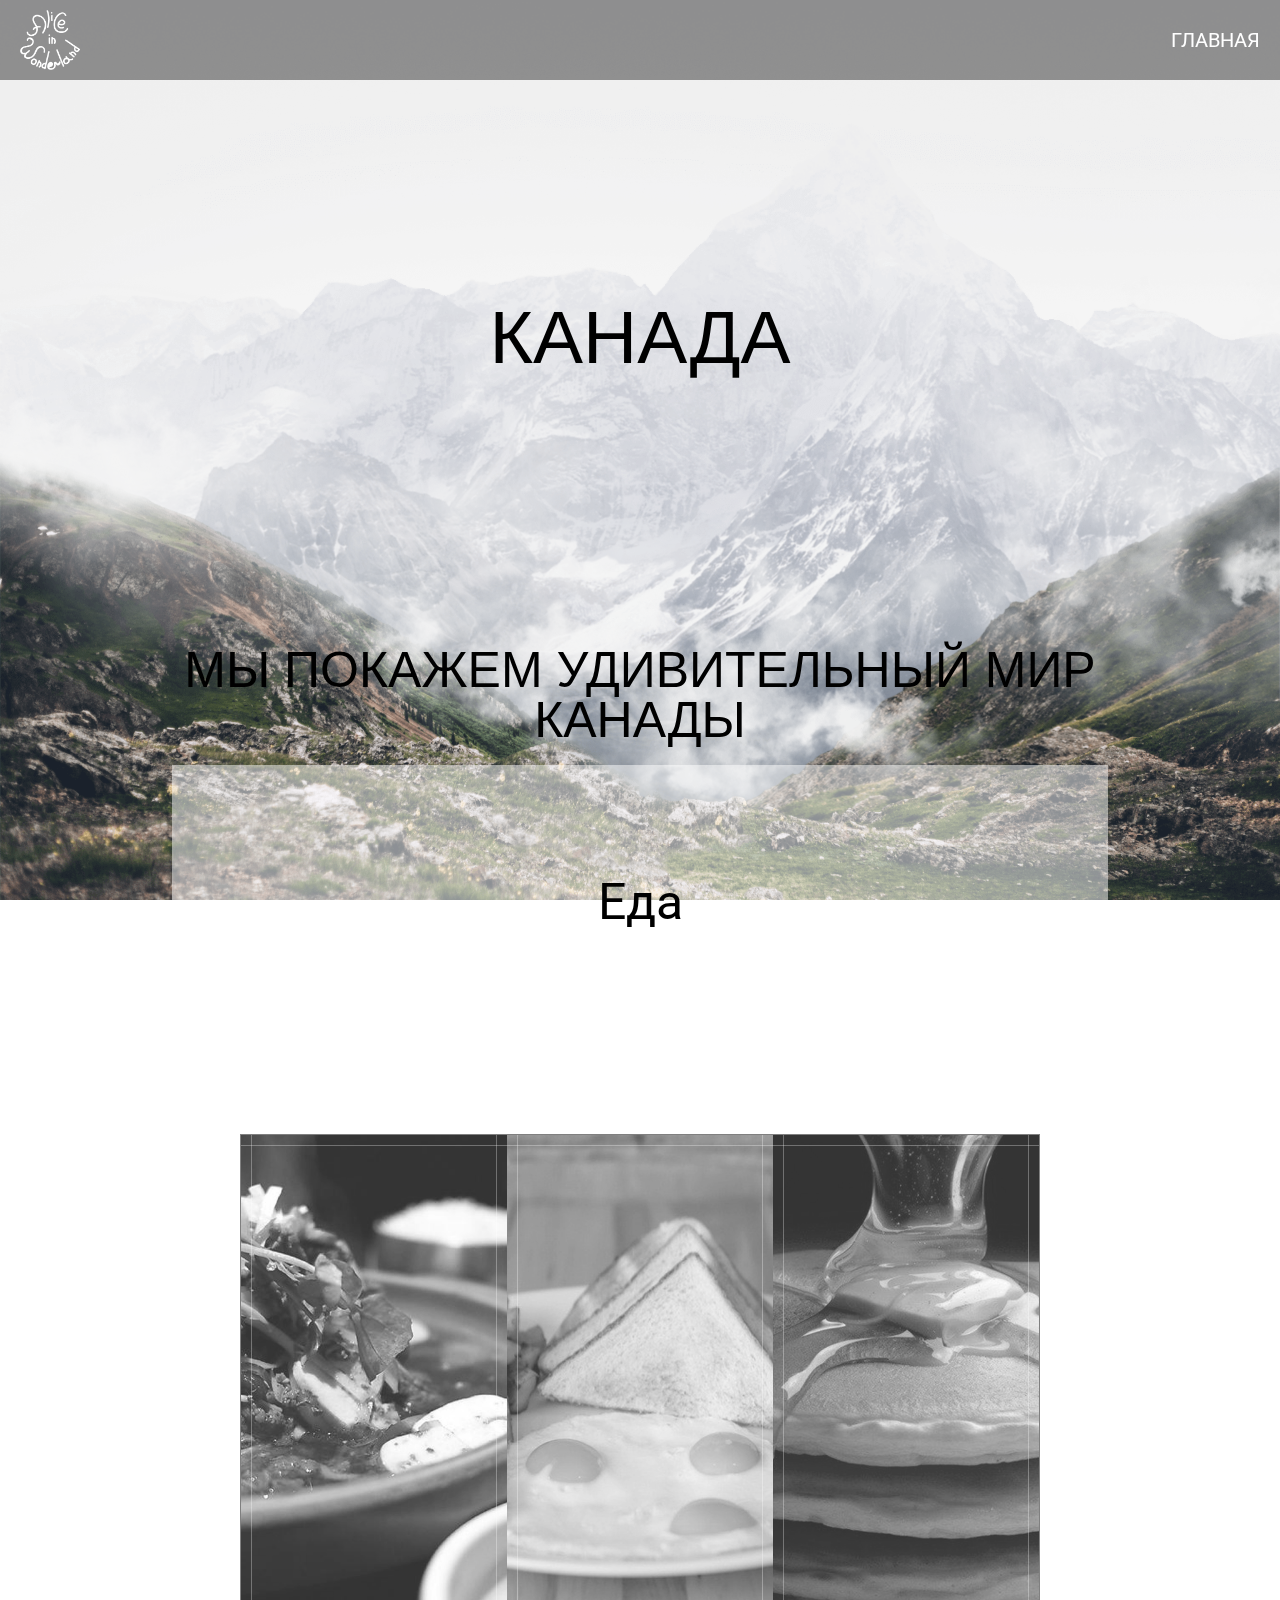
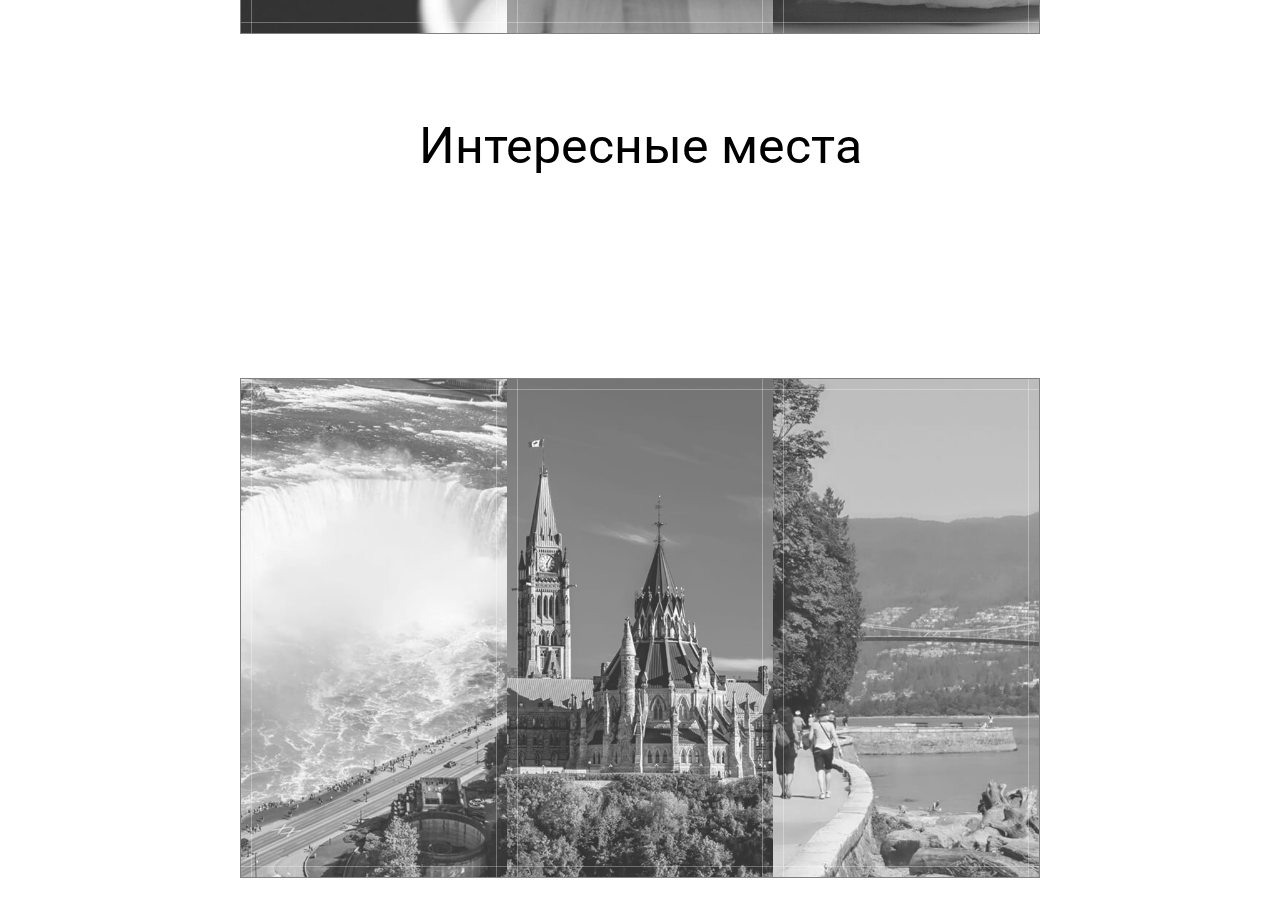
<file: countries/kanada/index.html>
<!DOCTYPE html>
<html lang="ru">
<head>
	<link rel="shortcut icon" href="img/headLogo.ico" type="image/x-icon">
	<link href="https://fonts.googleapis.com/css2?family=Roboto:wght@400;500;700;900&display=swap" rel="stylesheet">
	<link rel="stylesheet" href="css/style.css">
	<meta name="robots" content="none">
	<meta name="Copyright" content="Vlise">
	<meta charset="UTF-8">
	<meta name="viewport" content="width=device-width, initial-scale=0.6 maximum-scale=0.6, user-scalable=no">
	<title>Канада</title>
</head>
<body>
	<nav class="nav">
		<div class="nav__logo">
			<img src="img/logo-top.png" alt="">
		</div>
		<div class="nav__back"><a href="../../index.html">главная</a></div>
	</nav>
	<div class="page">
			<div class="paralax">
					<div class="paralax__montain paralax__montain_1"></div>
					<div class="paralax__montain paralax__montain_2"></div>
					<div class="paralax__montain paralax__montain_3"></div>
					<div class="paralax__montain paralax__fog"></div>
			</div>
		</div>
		<div class="content-paralax">
			<div class="content-paralax__body">
				<div class="content-paralax__header">
					<h1 class="content-paralax__title">Канада</h1>
					<h2 class="content-paralax__subtitle">Мы покажем удивительный мир канады</h2>
				</div>
				<div class="content-paralax__article">
					<div class="row">
			<div class="col" id="food">
				<h3>Еда</h3>
					<div class="card-wrapper" id="firstCard">
						<div class="card">
							<div class="front" id="firstCardItem">
								<div class="card__title">Традиционный гуляш</div>	
								
							</div>
							<div class="back">
								<div class="card__subtitle">Канадский вариант гуляша – это прекрасный выбор мясного блюда, которое отлично украсит любой гарнир</div>
							</div>
						</div>
					</div>
					<div class="card-wrapper" id="secondCard">
						<div class="card">
							<div class="front"  id="secondCardItem">
								<div class="card__title">Канадский завтрак</div>
							</div>
							<div class="back">
								<div class="card__subtitle">Этот традиционный канадский завтрак встречается во всех ценовых категориях, от забегаловок до элитных ресторанов. Качество приготовления, разумеется, зависит от категории ресторана, но не его базовый набор.</div>
							</div>
						</div>
					</div>
					<div class="card-wrapper" id="thirdCard">
						<div class="card">
							<div class="front" id="thirdCardItem">
								<div class="card__title">Кленовый сироп</div>
							</div>
							<div class="back">
								<div class="card__subtitle">Кленовый сироп получил широкое применение в национальной американской и канадской кухне. Здесь его подают в качестве сладкого дополнения к мороженому, оладьям, блинам и вафлям.</div>
							</div>
						</div>
					</div>
				<div class="wrapper">
		<section class="content-img">
			<div class="img-box" style="background-image: url(img/kitchen/1.png)">
				<span class="bor-left-rig"></span>
				<span class="bor-top-bot"></span>
				<div class="container-box">
					<h2>Традиционный гуляш</h2>
					<p>Канадский вариант гуляша – это прекрасный выбор мясного блюда, которое отлично украсит любой гарнир: будь ли это картошка, или же банальные макароны. Гуляш по-канадски готовится очень просто и довольно быстро.</p>
				</div>
			</div>
			<div class="img-box" style="background-image: url(img/kitchen/2.png)">
				<span class="bor-left-rig"></span>
				<span class="bor-top-bot"></span>
				<div class="container-box">
					<h2>Канадский завтрак</h2>
					<p>Этот традиционный канадский завтрак встречается во всех ценовых категориях, от забегаловок до элитных ресторанов. Качество приготовления, разумеется, зависит от категории ресторана, но не его базовый набор.

</p>
				</div>
			</div>
			<div class="img-box" style="background-image: url(img/kitchen/3.png)">
				<span class="bor-left-rig"></span>
				<span class="bor-top-bot"></span>
				<div class="container-box">
					<h2> Кленовый сироп</h2>
					<p>Кленовый сироп получил широкое применение в национальной американской и канадской кухне. Здесь его подают в качестве сладкого дополнения к мороженому, оладьям, блинам и вафлям. Часто кленовый сироп является ингредиентом овощных и мясных блюд, выпечки, соусов и десертов. Его используют как натуральный заменитель сахара при выпечке кондитерских изделий.</p>
				</div>
			</div>
		</section>
	</div>
			</div>
		
	</div>
			<div class="row footer">
			<div class="col" id="int-places">
				<h3>Интересные места</h3>
						<div class="card-wrapper" id="fourthCard">
						<div class="card">
							<div class="front" id="fourthCardItem">
								<div class="card__title">Ниагарский водопад</div>	
								
							</div>
							<div class="back">
								<div class="card__subtitle">Находится на границе двух стран: Канады и США. Та часть, которая расположена на канадской территории имеет форму подковы. Часто этот водопад так и называют. Его считают самым мощным в Северной Америке.</div>
							</div>
						</div>
					</div>
					<div class="card-wrapper" id="fifthCard">
						<div class="card">
							<div class="front"  id="fifthCardItem">
								<div class="card__title">Парламентский холм (Оттава)</div>
							</div>
							<div class="back">
								<div class="card__subtitle">Находится на южном берегу реки в Оттаве и является сердцем города. Это символ национального возрождения. Представляет собой архитектурный комплекс, в котором заседают высшие органы власти страны.</div>
							</div>
						</div>
					</div>
					<div class="card-wrapper" id="sixthCard">
						<div class="card">
							<div class="front" id="sixthCardItem">
								<div class="card__title">Парк Стэнли (Ванкувер)</div>
							</div>
							<div class="back">
								<div class="card__subtitle">Расположен на полуострове. Омывается водами Английского залива, Ванкуверской гавани. Парк граничит с деловым центром Ванкувера. Открыт он был в 1888 году, назван в честь 6-го генерал-губернатора Канады.</div>
							</div>
						</div>
					</div>
				<div class="wrapper">
		<section class="content-img">
			<div class="img-box" style="background-image: url(img/intresting/1.png)">
				<span class="bor-left-rig"></span>
				<span class="bor-top-bot"></span>
				<div class="container-box">
					<h2>Ниагарский водопад</h2>
					<p>Находится на границе двух стран: Канады и США. Та часть, которая расположена на канадской территории имеет форму подковы. Часто этот водопад так и называют. Его считают самым мощным в Северной Америке. Ежегодно Подкова забирает от 8 см до 2 м канадской территории. Для приостановления этого процесса создана целая система каналов и водоотводов.</p>
				</div>
			</div>
			<div class="img-box" style="background-image: url(img/intresting/2.png)">
				<span class="bor-left-rig"></span>
				<span class="bor-top-bot"></span>
				<div class="container-box">
					<h2>Парламентский холм (Оттава)</h2>
					<p>Находится на южном берегу реки в Оттаве и является сердцем города. Это символ национального возрождения. Представляет собой архитектурный комплекс, в котором заседают высшие органы власти страны. Самую его высокую часть называют Башней Мира. Она посвящена погибшим во время Первой мировой войны канадцам.</p>
				</div>
			</div>
			<div class="img-box" style="background-image: url(img/intresting/3.png)">
				<span class="bor-left-rig"></span>
				<span class="bor-top-bot"></span>
				<div class="container-box">
					<h2>Парк Стэнли (Ванкувер)</h2>
					<p>Расположен на полуострове. Омывается водами Английского залива, Ванкуверской гавани. Парк граничит с деловым центром Ванкувера. Открыт он был в 1888 году, назван в честь 6-го генерал-губернатора Канады. Площадь парка составляет более 400 га.</p>
				</div>
			</div>
		</section>
	</div>
	</div>
			</div>
				</div>
			</div>
		</div>
		<script src="js/jquery-3.4.1.js"></script>
		<script src="js/kanadaScripts-dist.js"></script>
		<script src="js/toggleClass.js"></script>
</body>
</html>
</file>
<file: countries/kanada/css/style.css>
@charset "UTF-8";
/*Обнуление*/
* {
  padding: 0;
  margin: 0;
  border: 0;
}

*, *:before, *:after {
  box-sizing: border-box;
}

:focus, :active {
  outline: none;
}

a:focus, a:active {
  outline: none;
}

nav, footer, header, aside {
  display: block;
}

html, body {
  height: 100%;
  width: 100%;
  font-size: 100%;
  line-height: 1;
  font-size: 14px;
  -ms-text-size-adjust: 100%;
  -moz-text-size-adjust: 100%;
  -webkit-text-size-adjust: 100%;
}

input, button, textarea {
  font-family: inherit;
}

input::-ms-clear {
  display: none;
}

button {
  cursor: pointer;
}

button::-moz-focus-inner {
  padding: 0;
  border: 0;
}

a, a:visited {
  text-decoration: none;
}

a:hover {
  text-decoration: none;
}

ul li {
  list-style: none;
}

img {
  vertical-align: top;
}

h1, h2, h3, h4, h5, h6 {
  font-size: inherit;
  font-weight: inherit;
}

/*--------------------*/
body {
  overflow-x: hidden;
  /* Hide scrollbars */
}

.page {
  position: absolute;
  width: 100%;
  height: 100%;
  top: 0;
  left: 0;
}
.page .paralax {
  position: relative;
  height: 100%;
}

.paralax__montain {
  position: fixed;
  width: 100%;
  height: 100%;
  top: 0;
  left: 0;
}

.paralax__montain_1 {
  background: url("../img/m_1.png") 0 0/cover no-repeat;
}

.paralax__montain_2 {
  z-index: 1;
  background: url("../img/m_2.png") bottom right/45% no-repeat;
}

.paralax__montain_3 {
  z-index: 1;
  background: url("../img/m_3.png") bottom left/100% no-repeat;
}

.paralax__fog {
  background: url("../img/fog_1.png") bottom/100% no-repeat;
  position: fixed;
  height: 100%;
  width: 100%;
  top: 0;
  left: 0;
  z-index: 2;
}

.content-paralax {
  width: 100vw;
  margin: 0 auto;
  position: relative;
}
.content-paralax__header {
  text-align: center;
  text-transform: uppercase;
  margin-bottom: 20px;
}
.content-paralax__body {
  z-index: 5;
  max-width: 1170px;
  min-width: 400px;
  margin: 0 auto;
}
.content-paralax__title {
  padding-bottom: 170px;
  font-size: calc(60px + 15 * ((100vw - 320px) / (1280 - 320)));
}
.content-paralax__subtitle {
  font-family: "Sawarabi Gothic", sans-serif;
  padding: 100px 20px 0 20px;
  font-size: calc(40px + 10 * ((100vw - 320px) / (1280 - 320)));
}
.content-paralax__article {
  margin: 0 auto;
  max-width: 80%;
  min-width: 400px;
  z-index: 8;
  background-color: rgba(255, 255, 255, 0.5);
  padding: 25px;
  font-size: 18px;
  line-height: 24px;
}
.content-paralax__article p {
  z-index: 5;
  margin-bottom: 20px;
}

.card {
  width: 300px;
  height: 300px;
  position: relative;
  perspective: 1000px;
}
.card .front,
.card .back {
  padding: 0 20px;
  border-radius: 10px;
  display: flex;
  justify-content: center;
  align-items: center;
  position: absolute;
  width: 100%;
  height: 100%;
  left: 0;
  top: 0;
  transition: all 1s ease;
  -webkit-backface-visibility: hidden;
          backface-visibility: hidden;
}
.card .front {
  background-color: lightgreen;
}
.card .back {
  color: #fff;
  background-color: #000;
  transform: rotateY(180deg);
}

.card-wrapper.active .front {
  transform: rotateY(180deg);
}
.card-wrapper.active .back {
  transform: rotateY(360deg);
}

body {
  font-family: "Roboto", sans-serif;
  color: black;
}

.nav {
  z-index: 9999;
  position: fixed;
  top: 0;
  left: 0;
  width: 100%;
  transition: all 0.3s ease;
  padding: 0 20px;
  height: 80px;
  display: flex;
  justify-content: space-between;
  align-items: center;
  background-color: rgba(0, 0, 0, 0.4);
}
.nav__logo {
  width: 60px;
  height: 60px;
}
.nav__logo img {
  width: 100%;
  height: 100%;
}
.nav__back a {
  font-size: 20px;
  color: white;
  text-transform: uppercase;
}

.nav.out {
  transform: translateY(-100%);
}

.content-paralax {
  z-index: 10;
}

.content-paralax__title {
  font-family: "Sawarabi Gothic", sans-serif;
  margin-top: 300px;
}

.col {
  text-align: center;
}

.col h3 {
  font-size: calc(35px + 15 * ((100vw - 320px) / (1280 - 320)));
  margin-bottom: 100px;
  margin-top: 100px;
}

.col span {
  margin-top: 100px;
}

.row {
  padding: 0;
}

.wrapper {
  display: -moz-flex;
  display: -ms-flex;
  display: -o-flex;
  display: flex;
  justify-content: center;
  -ms-align-items: center;
  align-items: center;
}

.content-img {
  height: 500px;
  min-width: 800px;
  display: -moz-flex;
  display: -ms-flex;
  display: -o-flex;
  display: flex;
  border: 1px solid gray;
  /*
  padding: 20px;
  */
}

.img-box {
  flex-grow: 1;
  background-size: 750px 500px;
  background-position: center;
  background-repeat: no-repeat;
  transition: 1s;
  filter: grayscale(1);
  opacity: 0.8;
  position: relative;
  overflow: hidden;
}

.img-box:hover {
  background-size: 900px 600px;
  flex-grow: 5;
  filter: grayscale(0);
  opacity: 1;
}

.bor-left-rig::before,
.bor-top-bot::before,
.bor-left-rig::after,
.bor-top-bot::after {
  content: "";
  position: absolute;
  background-color: white;
  opacity: 0.3;
  transition: 1s;
}

.bor-left-rig::before {
  width: 1px;
  height: 100%;
  top: 0;
  left: 10px;
}

.bor-top-bot::before {
  width: 100%;
  height: 1px;
  top: 10px;
  left: 0;
}

.bor-left-rig::after {
  width: 1px;
  height: 100%;
  bottom: 0;
  right: 10px;
}

.bor-top-bot::after {
  width: 100%;
  height: 1px;
  bottom: 10px;
  right: 0;
}

.img-box:hover .bor-left-rig::before,
.img-box:hover .bor-left-rig::after,
.img-box:hover .bor-top-bot::before,
.img-box:hover .bor-top-bot::after {
  transition: 1s;
  opacity: 0.7;
  transition-delay: 0.3s;
}

.img-box:hover .bor-left-rig::after {
  transform: translateY(-100%);
}

.img-box:hover .bor-left-rig::before {
  transform: translateY(100%);
}

.img-box:hover .bor-top-bot::before {
  transform: translateX(100%);
}

.img-box:hover .bor-top-bot::after {
  transform: translateX(-100%);
}

/*///////////////////////////////*/
.container-box {
  color: white;
  font-size: 16px;
  background-color: #000;
  font-family: Roboto, sans-serif;
  opacity: 0.7;
  text-align: justify;
  width: 70%;
  position: absolute;
  bottom: 10px;
  right: 15px;
  padding: 15px;
  box-sizing: border-box;
  transform: translateY(120%);
  transition: 0.5s;
}

.img-box:hover .container-box {
  transform: translateY(0);
  transition-delay: 1s;
}

.container-box h2 {
  margin: 0 0 5px;
  padding: 0;
  text-transform: uppercase;
  font-size: 28px;
  color: #4cdde5;
}

.container {
  margin-bottom: 100px;
  overflow: hidden;
  border-radius: 30px;
  z-index: 999;
  background: rgba(255, 255, 255, 0.7);
}

.card-wrapper {
  padding: 20px;
}

.card {
  margin: 0 auto;
  display: none;
}

#firstCardItem {
  color: white;
  background: url("../img/kitchen/1.png");
  background-size: cover;
  background-position: center;
}

#secondCardItem {
  color: white;
  background: url("../img/kitchen/2.png");
  background-size: cover;
  background-position: center;
}

#thirdCardItem {
  color: white;
  background: url("../img/kitchen/3.png");
  background-size: cover;
  background-position: center;
}

#fourthCardItem {
  color: white;
  background: url("../img/intresting/1.png");
  background-size: cover;
  background-position: center;
}

#fifthCardItem {
  color: white;
  background: url("../img/intresting/2.png");
  background-size: cover;
  background-position: center;
}

#sixthCardItem {
  color: white;
  background: url("../img/intresting/3.png");
  background-size: cover;
  background-position: center;
}

@media (max-width: 1000px) {
  .content-img {
    display: none;
  }

  .card {
    display: block;
  }
}
</file>
